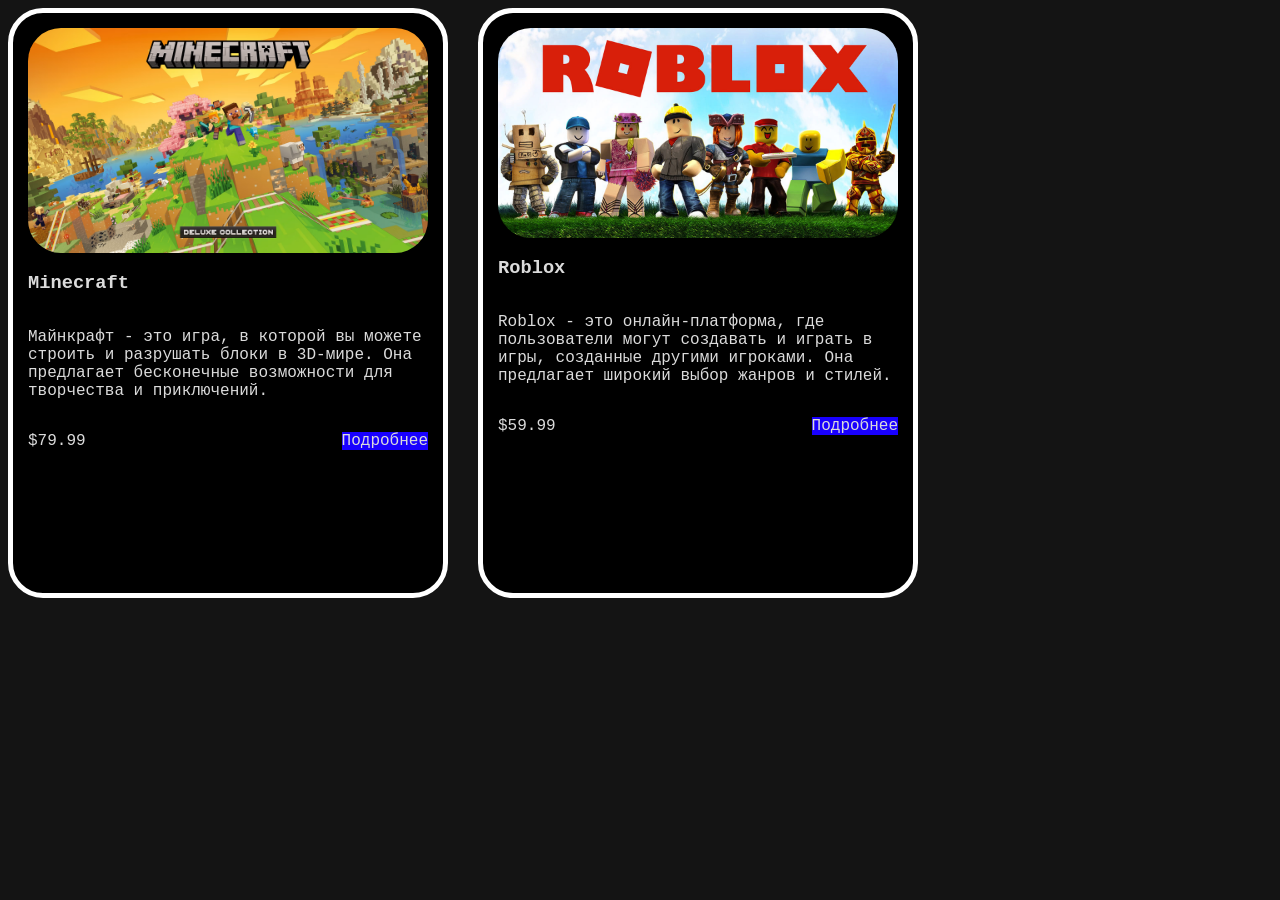
<file: index.html>
<html>
    <head>
        <title style="font-family: 'Monocraft', monospace;">ZowDone.com</title>
        <link rel="stylesheet" href="./cards.css">
    </head>
    <body>
        <div class="cards">
            <div class="card">
                <img src="amg/minecraft.avif"/>
                <div class="card-text">
                    <h3>Minecraft</h3>
                    <p>Майнкрафт - это игра, в которой вы можете строить и разрушать блоки в 3D-мире. Она предлагает бесконечные возможности для творчества и приключений.</p>
                </div>
                <div class="card-footer">
                    <p>$79.99</p>
                    <a href="games/minecraft.html">Подробнее</a>
                </div>
            </div>
            <div class="card">
                <img src="amg/roblox.jpg"/>
                <div class="card-text">
                    <h3>Roblox</h3>
                    <p>Roblox - это онлайн-платформа, где пользователи могут создавать и играть в игры, созданные другими игроками. Она предлагает широкий выбор жанров и стилей.</p>
                </div>
                <div class="card-footer">
                    <p>$59.99</p>
                    <a href="https://en.wikipedia.org/wiki/Roblox">Подробнее</a>
                </div>
            </div>
        </div>
    </body>
</html>
</file>
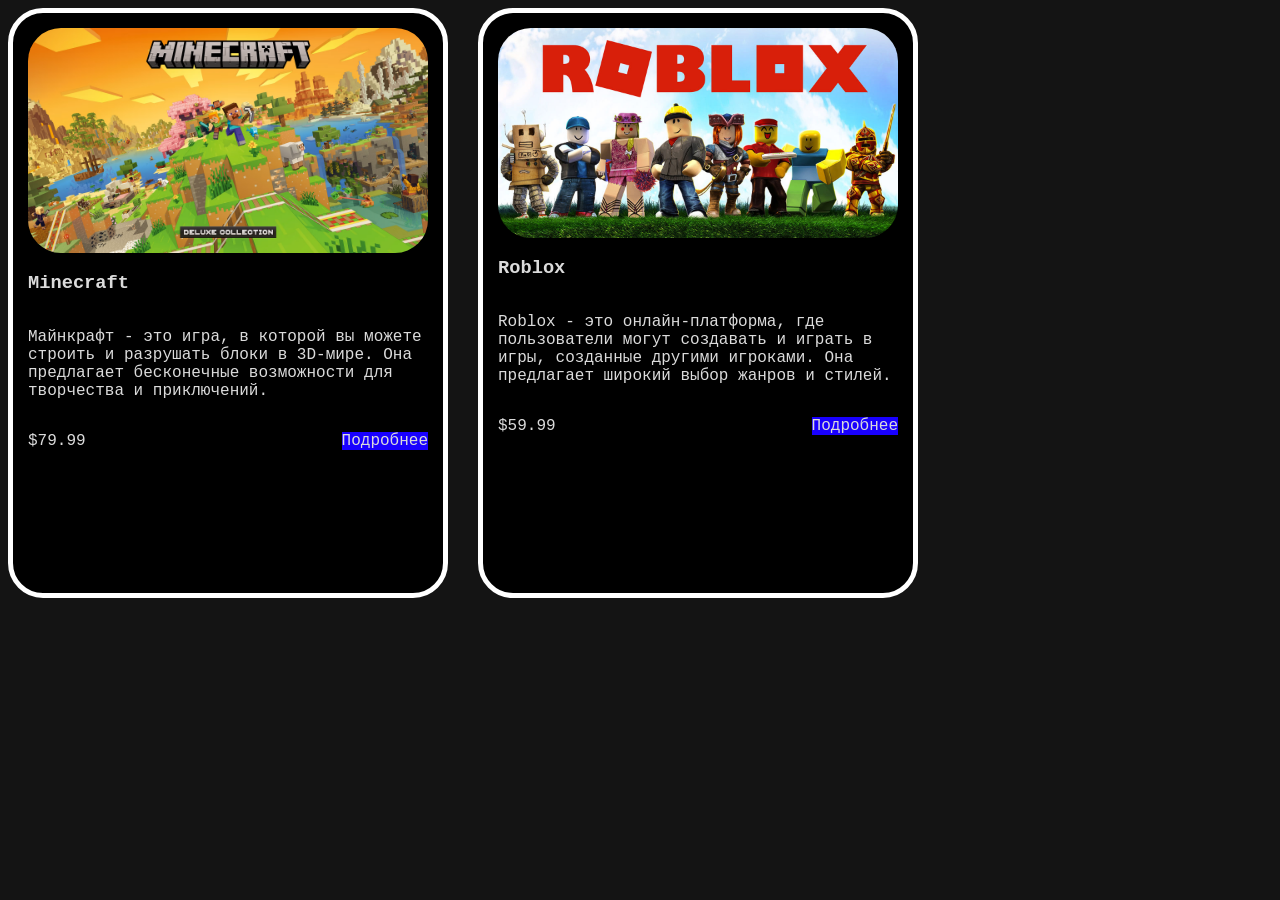
<file: card.html>
<html>
    <head>
        <title style="font-family: 'Monocraft', monospace;">ZowDone.com</title>
        <link rel="stylesheet" href="./cards.css">
    </head>
    <body>
        <div class="cards">
            <div class="card">
                <img src="amg/minecraft.avif"/>
                <div class="card-text">
                    <h3>Minecraft</h3>
                    <p>Майнкрафт - это игра, в которой вы можете строить и разрушать блоки в 3D-мире. Она предлагает бесконечные возможности для творчества и приключений.</p>
                </div>
                <div class="card-footer">
                    <p>$79.99</p>
                    <a href="games/minecraft.html">Подробнее</a>
                </div>
            </div>
            <div class="card">
                <img src="amg/roblox.jpg"/>
                <div class="card-text">
                    <h3>Roblox</h3>
                    <p>Roblox - это онлайн-платформа, где пользователи могут создавать и играть в игры, созданные другими игроками. Она предлагает широкий выбор жанров и стилей.</p>
                </div>
                <div class="card-footer">
                    <p>$59.99</p>
                    <a href="https://en.wikipedia.org/wiki/Roblox">Подробнее</a>
                </div>
            </div>
        </div>
    </body>
</html>
</file>
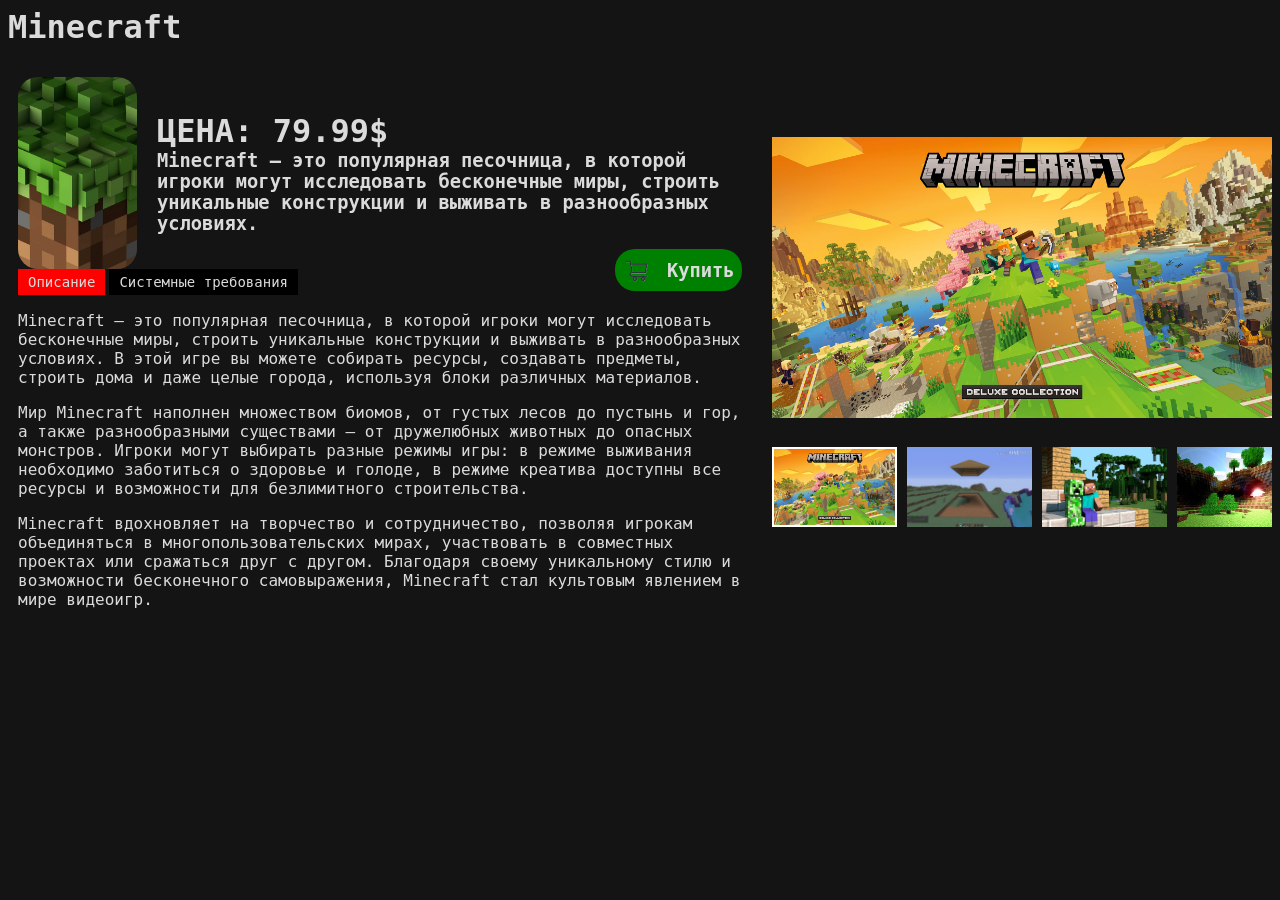
<file: games/minecraft.html>
<html>
    <head>
        <link rel="stylesheet" href="games.css">
        <style>
            body {
                font-family: 'Monocraft', monospace;
            }
        </style>
    </head>
    <body>
        <h1>Minecraft</h1>
        <div class="header_container">
            <div class="header_info">
                <div class="header_info_top">
                    <div class="game_box_art"> 
                        <img src="../amg/Minecraft_–_Volume_Alpha_(обложка_альбома).png">
                    </div>
                    <div class="game_brief_description">
                        <h1>ЦЕНА: 79.99$</h1>
                        <h3>Minecraft — это популярная песочница, в которой игроки могут исследовать бесконечные миры, строить уникальные конструкции и выживать в разнообразных условиях.</h3>
                        <div class="pay_button">
                            <img src="../amg/Без названия.png">
                            <h3>Купить</h3>
                        </div>
                    </div>
                </div>
                <div class="header_info_bottom">
                    <div class="tabs_group">
                        <div class="tab_active" id="firstActiveTab" onclick="clickTab(event)" data-tab-id="tab_description">Описание</div>
                        <div onclick="clickTab(event)" data-tab-id="tab_system_requiments">Системные требования</div>
                    </div>
                    <div id="tab_description">
                    <p>Minecraft — это популярная песочница, в которой игроки могут исследовать бесконечные миры, строить уникальные конструкции и выживать в разнообразных условиях. В этой игре вы можете собирать ресурсы, создавать предметы, строить дома и даже целые города, используя блоки различных материалов.</p>
                    <p>Мир Minecraft наполнен множеством биомов, от густых лесов до пустынь и гор, а также разнообразными существами — от дружелюбных животных до опасных монстров. Игроки могут выбирать разные режимы игры: в режиме выживания необходимо заботиться о здоровье и голоде, в режиме креатива доступны все ресурсы и возможности для безлимитного строительства.</p>
                    <p>Minecraft вдохновляет на творчество и сотрудничество, позволяя игрокам объединяться в многопользовательских мирах, участвовать в совместных проектах или сражаться друг с другом. Благодаря своему уникальному стилю и возможности бесконечного самовыражения, Minecraft стал культовым явлением в мире видеоигр.</p>
                    </div>
                    <div id="tab_system_requiments" class="invisible">
                        <p>Операционная система: Windows 12/13</p>
                        <p>Процессор: Intel core i11 13900K/core i13 131000K</p>
                        <p>Видеокарта: Nvidia RTX 6090 SUPER/TI</p>
                        <p>Оперативная память: не менее 256Террабайт</p>
                    </div>    
                </div>
            </div>
            <div class="gallary">
                <div class="gallary_current">
                    <img id="mainImage" src="../amg/minecraft.avif">
                </div>
                <div class="gallary_list">
                    <img id="firstImage" class="active" onclick="clickImage(event)" src="../amg/minecraft.avif">
                    <img onclick="clickImage(event)" src="../amg/scale_1200.jpg">
                    <img onclick="clickImage(event)" src="../amg/minecraft1.jpg">
                    <img onclick="clickImage(event)" src="../amg/minecraft3.avif">
                    <img onclick="clickImage(event)" src="../amg/minecraft2.jpg">
                </div>
            </div>
        </div>
    </body>
    <footer>
        <script src="../js/gallary.js"></script>
        <script src="../js/tabsActive.js"></script>
    </footer>
</html>
</file>
<file: cards.css>
body {
    background-color: rgb(20, 20, 20);
    color: #dbdbdb;
    font-family: 'Monocraft', monospace;
    display: flex;
    flex-direction: row;
    justify-content: left;
    gap: 20px;
}


.card {
	background-color: #000000;
	border: 5px solid rgb(255, 255, 255);
    border-radius: 35px;
    width: 400px;
    height: 550px;
    padding: 15px;
}

.card img {
    width: 100%;
    border-radius: 33px;
}

.card-text {
    display: flex;
    flex-direction: column;
}

.card-text h1 {
    margin: 0;
}

.card-footer {
    display: flex;
    justify-content: space-between;
    align-items: center;
    width: 100%;
    flex-direction: row;
}

.card-footer a {
    text-decoration: none;
    color: #dbdbdb;
    background-color: rgb(25, 0, 255);
    border: 10px;
}

.card-footer a:hover {
    background-color: rgb(153, 0, 255);
}

.cards {
    display: grid;
    grid-template-columns: 450px 450px 450px 450px;
    gap: 20px;
}
</file>
<file: games/games.css>
body {
    background-color: rgb(20, 20, 20);
    color: #dbdbdb;
    font-family: 'Monocraft', monospace;
    /* display: flex;
    flex-direction: row;
    justify-content: left; */
    gap: 20px;
}

.gallary {
    width: 500px;
    height: 400px;
}

.gallary_current {
    width: 100%;
    height: 80%;
}

.gallary_current > img {
    width: 100%;
    height: 100%;
    object-fit: contain;
}

.gallary_list {
    width: 100%;
    height: 20%;
    display: flex;
    flex-direction: row;
    gap: 10px;
    margin-top: 10px;
    overflow-x: scroll;
}

.gallary_list img {
    height: 100%;
    width: 125px;
    object-fit: cover;
    box-sizing: border-box;
}

.active {
    border: 2px solid white;
}

.header_container {
    width:100%;
    display: flex;
    flex-direction: row;
    align-items: center;
    gap: 20px;
}

.header_info {
    width: 60%;
    height: 500px;
    box-sizing: border-box;
    padding: 10px;
}

.header_info_top {
    width: 100%;
    height: 40%;
    box-sizing: border-box;
    display: flex;
    flex-direction: row;
    align-items: center;
    gap: 20px;
}

.header_info_bottom {
    width: 100%;
    height: 60%;
    box-sizing: border-box;
}

.game_box_art {
    width: 50%;
    height: 100%;
}

.game_box_art > img {
    border-radius: 20px;
    width: 100%;
    height: 100%;
    object-fit: cover;
}

.game_brief_description {
    position: relative;
}

.game_brief_description > * {
    margin-top: 0;
    margin-bottom: 0;
}

.pay_button {
    margin-top: 15px;
    width: 20%;
    background-color: green;
    border-radius: 20px;
    padding: 5px;
    display: flex;
    flex-direction: row;
    align-items: center;
    gap: 15px;
    position: absolute;
    right: 0;
}

.pay_button > h3 {
    margin-block: 0;
}

.pay_button > img {
    width: 32px;
    height: 32px;
    object-fit: contain;
}

.invisible {
    display: none;
}

.tabs_group {
    display: flex;
    flex-direction: row;
    gap: 4px;
    align-items: center;
}

.tabs_group > div {
    background-color: black;
    padding-inline: 10px;
    padding-block: 5px;
    font-size: 14px;
    cursor: default;
}

.tabs_group > div:hover {
    color: rgb(78, 78, 78);
}

.tab_active {
    background-color: red !important;
}
</file>
